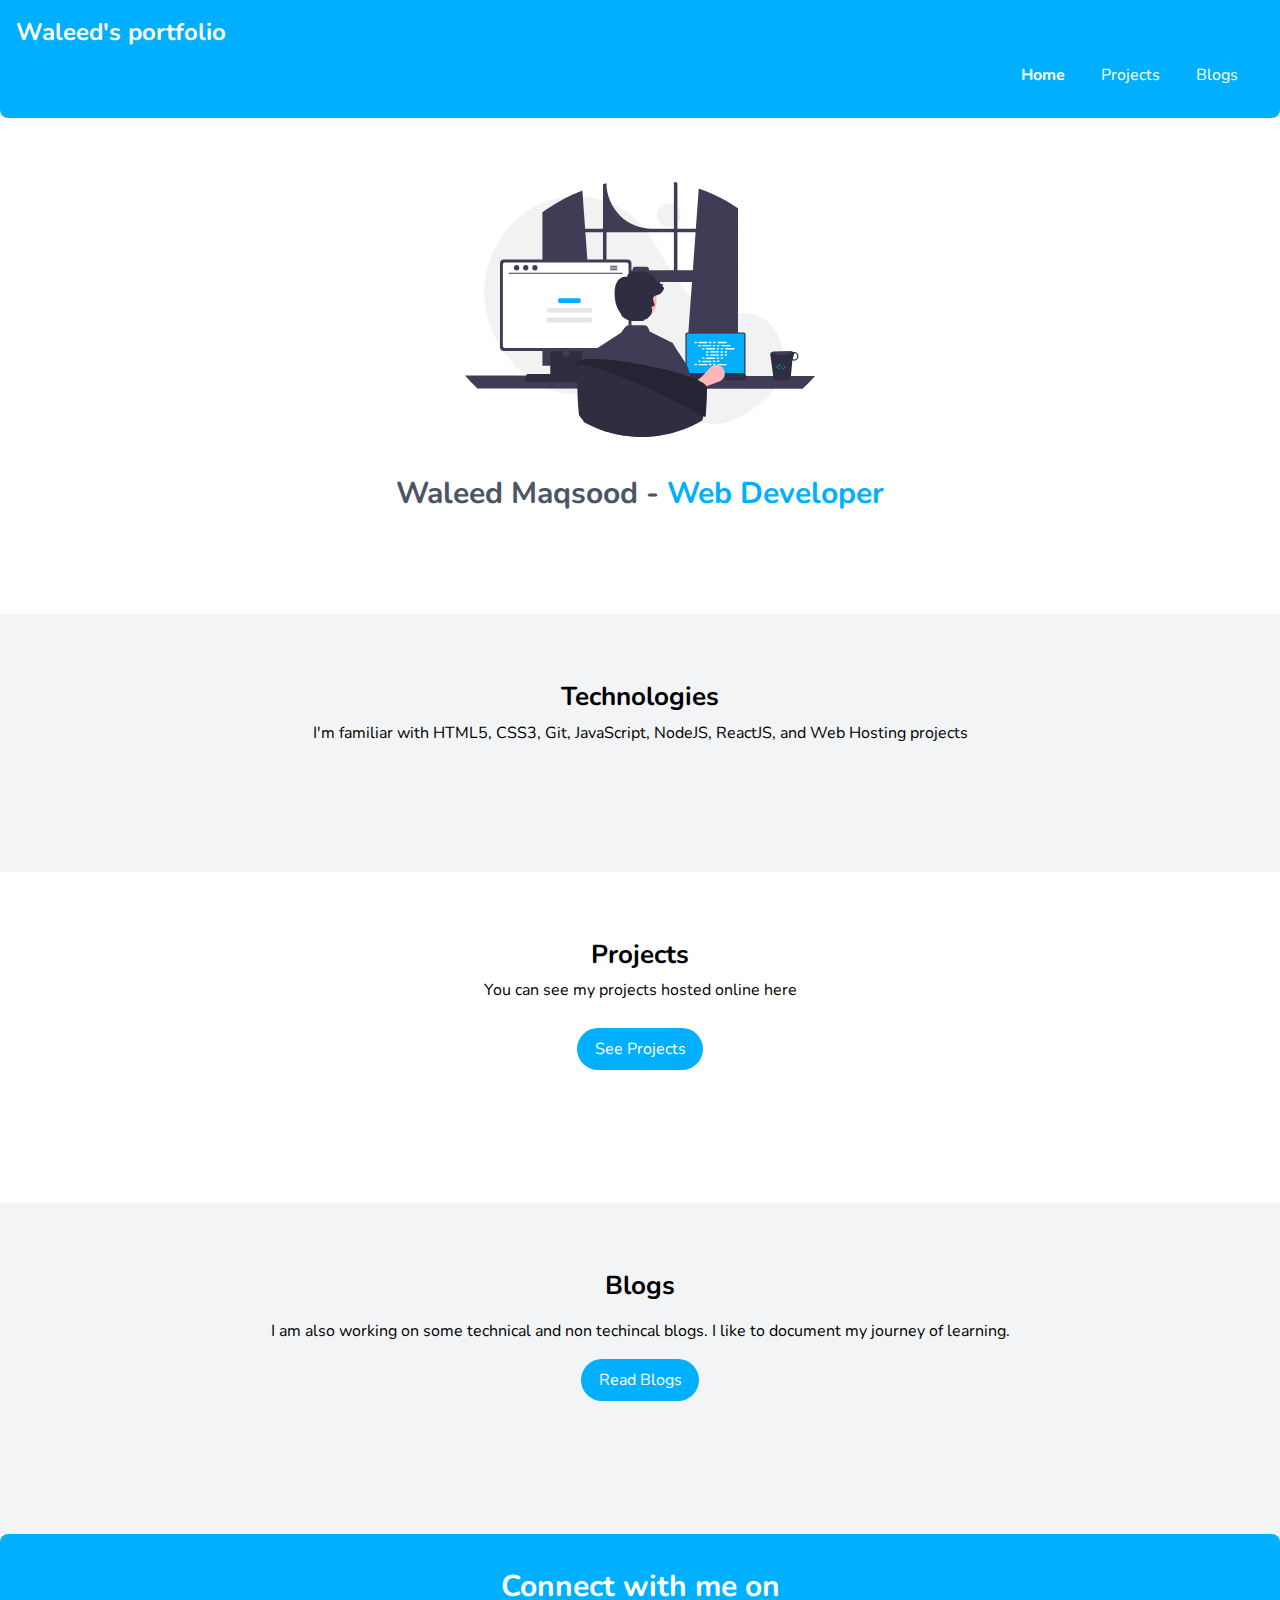
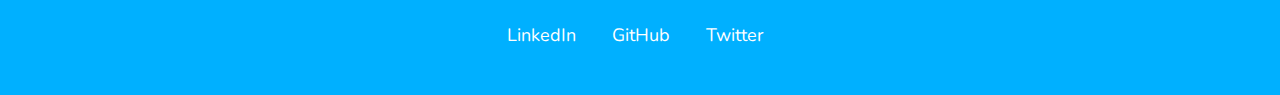
<file: index.html>
<!DOCTYPE html>
<html lang="en">
<head>
    <meta charset="UTF-8">
    <meta name="viewport" content="width=device-width, initial-scale=1.0">
    <title>Home</title>
    <link rel="stylesheet" href="style.css">
</head>
<body>
    <nav class="navigation container">
        <div class="nav-brand brand-size">Waleed's portfolio</div>
        <ul class="list-non-bullets nav-list">
            <li class="list-item-inline">
                <a class="link link-active" href="/">Home</a>
            </li>
       
            <li class="list-item-inline">
                <a class="link" href="projects.html">Projects</a>
            </li>
       
            <li class="list-item-inline">
             <a class="link" href="blogs.html">Blogs</a>
            </li>
        </ul>
    </nav>

    <header class="hero">
        <img class="hero-img" src="images/hero.svg" alt="image">
        <h1 class="hero-heading h-size">Waleed Maqsood - <span class="heading-inverted">Web Developer</span></h1>
    </header>

    <section class="section ow">
        <div class="conatiner container-center"><h1>Technologies</h1>
        <p class="para">I'm familiar with HTML5, CSS3, Git, JavaScript, NodeJS, ReactJS, and Web Hosting projects</p> </div>
    </section>

    <section class="section">
        <div class="conatiner container-center"><h1>Projects</h1>
        <p class="para">You can see my projects hosted online here</p> </div>
        <div class="button-container">
            <a class="link link-primary" href="projects.html">See Projects</a>
        </div>
    </section>

    <section class="section ow">
        <div class="conatiner container-center"><h1>Blogs</h1>
        <p>I am also working on some technical and non techincal blogs. I like to document my journey of learning.</p> </div>
        <div class="button-container">
            <a class="link link-primary" href="blogs.html">Read Blogs</a>
        </div>
    </section>

    <footer class="footer"> 

        <div class="footer-heading">Connect with me on</div>
        <ul class="social-links list-non-bullets">
            <li class="list-item-inline">
                <a class="link social-link-size"href="https://www.linkedin.com/in/waleed-maqsood-0799b5226/">LinkedIn</a>
            </li>

            <li class="list-item-inline">
                <a class="link social-link-size"href="https://github.com/waleedmaqsood041">GitHub</a>
            </li>
            
            <li class="list-item-inline">
                <a class="link social-link-size"href="https://twitter.com/w161660">Twitter</a>
            </li>
        </ul>
        
    </footer>

</body>
</html>
</file>
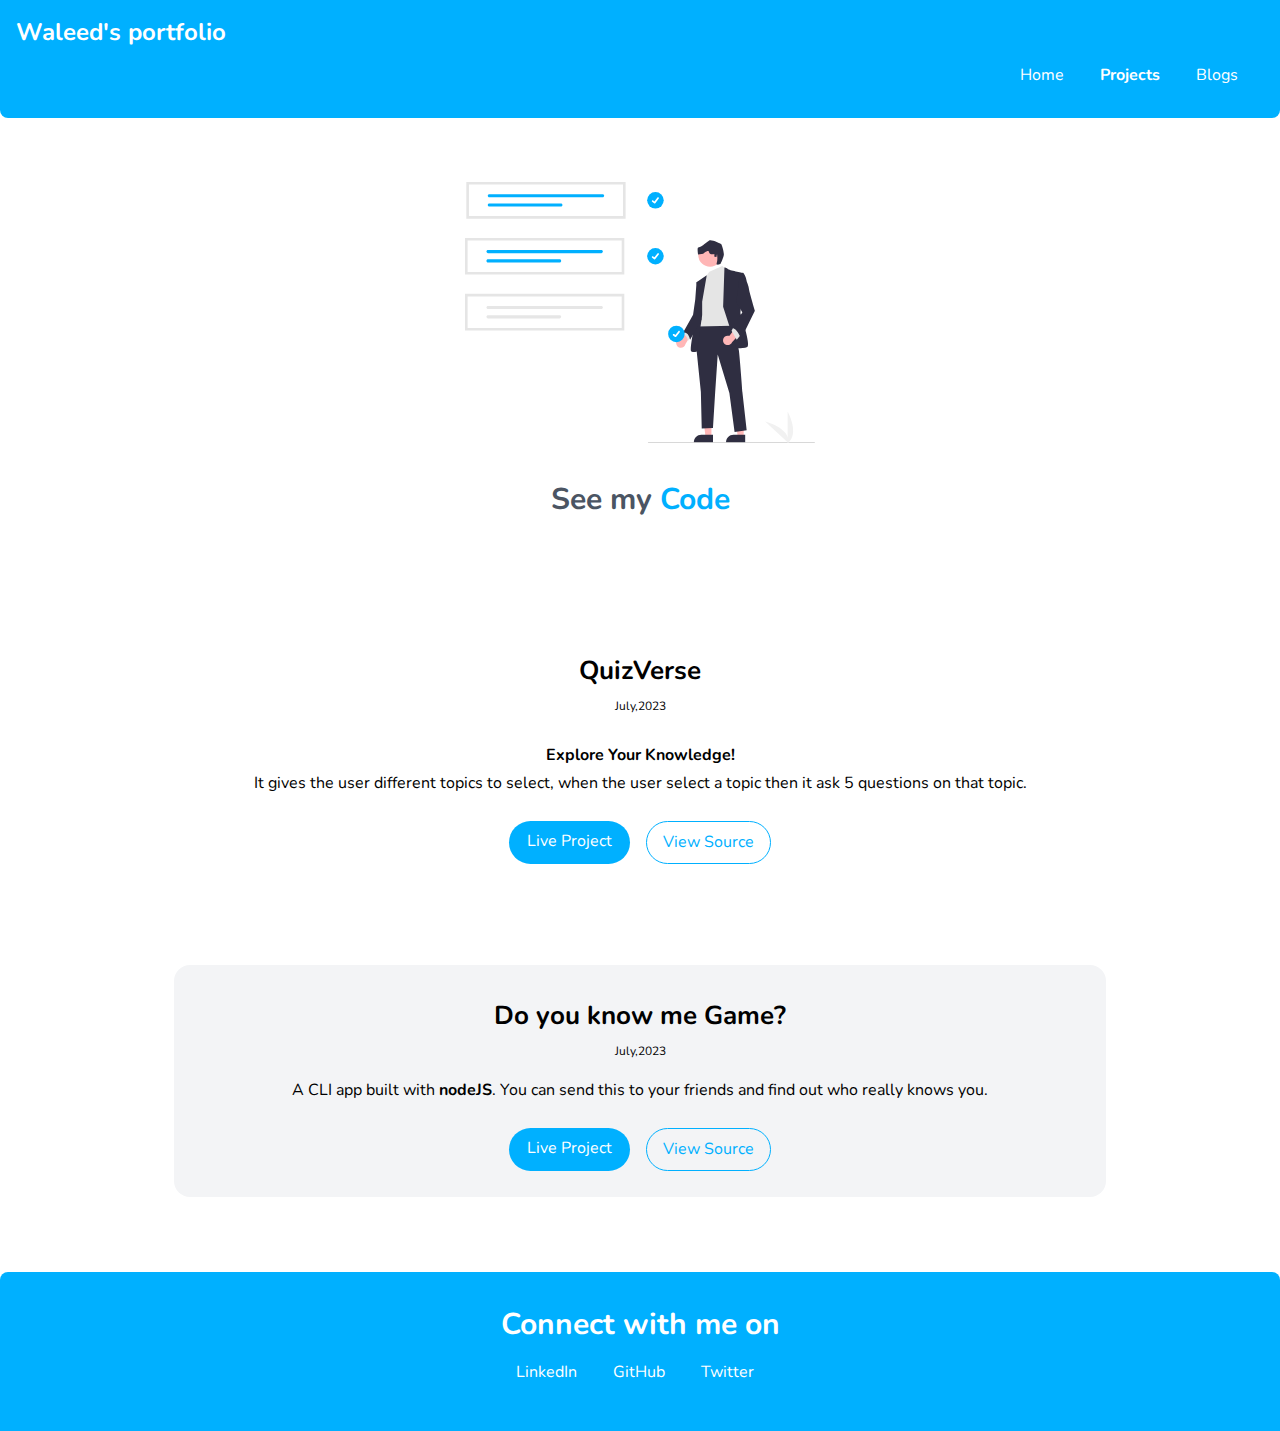
<file: projects.html>
<!DOCTYPE html>
<html lang="en">
<head>
    <meta charset="UTF-8">
    <meta name="viewport" content="width=device-width, initial-scale=1.0">
    <title>Projects</title>
    <link rel="stylesheet" href="style.css">
</head>
<body>
    <nav class="navigation container">
        <div class="nav-brand">Waleed's portfolio</div> 
        <ul class="list-non-bullets nav-list">
            <li class="list-item-inline">
                <a class="link" href="/">Home</a>
            </li>
       
            <li class="list-item-inline">
                <a class="link link-active" href="projects.html">Projects</a>
            </li>
       
            <li class="list-item-inline">
             <a class="link" href="blogs.html">Blogs</a>
            </li>
        </ul>
    </nav>

    <header class="hero">
        <img class="hero-img" src="images/projects-completed.svg" alt="image">
        <h1 class="hero-heading h-size">See my <span class="heading-inverted">Code</span></h1>
    </header>

    <ul class="list-non-bullets"> 
        <li>
                <div class="conatiner container-center"><h1 class="h1">QuizVerse</h1>
                    <small class="small">July,2023</small>
                    <p><strong>Explore Your Knowledge!</strong> </p>
                    <p class="para">
                        It gives the user different topics to select, when the user select a topic then it ask 5 questions on that topic.</p> </div>
                        
                        <div class="button-container">
                            <a class="link link-primary" href="https://replit.com/@waleedworkoffic/QuizVerse?embed=1&output=1">Live Project</a>
                            <a class="link link-secondary" href="https://github.com/waleedmaqsood041/QuizVerse">View Source</a>
                        </div>
        </li> 
        
        
        
        
        <li>
            <div class="conatiner container-center ow"><h1 class="h1">Do you know me Game?</h1>
                <small class="small">July,2023</small>
                <p class="para">A CLI app built with <strong>nodeJS</strong>. You can send this to your friends and find out who really knows you.</p> </div>
        
                <div class="button-container">
                    <a class="link link-primary" href="https://replit.com/@waleedworkoffic/Game?embed=1&output=1">Live Project</a>
                    <a class="link link-secondary" href="https://github.com/waleedmaqsood041/Do-You-Know-Me-Game">View Source</a>
                </div>
        </li> 
    </ul>

        

    <footer class="footer"> 

        <div class="footer-heading">Connect with me on</div>
        <ul class="social-links list-non-bullets">
            <li class="list-item-inline">
                <a class="link size"href="https://www.linkedin.com/in/waleed-maqsood-0799b5226/">LinkedIn</a>
            </li>

            <li class="list-item-inline">
                <a class="link size"href="https://github.com/waleedmaqsood041">GitHub</a>
            </li>
            
            <li class="list-item-inline">
                <a class="link size"href="https://twitter.com/w161660">Twitter</a>
            </li>
        </ul>
        
    </footer>

</body>
</html>
</file>
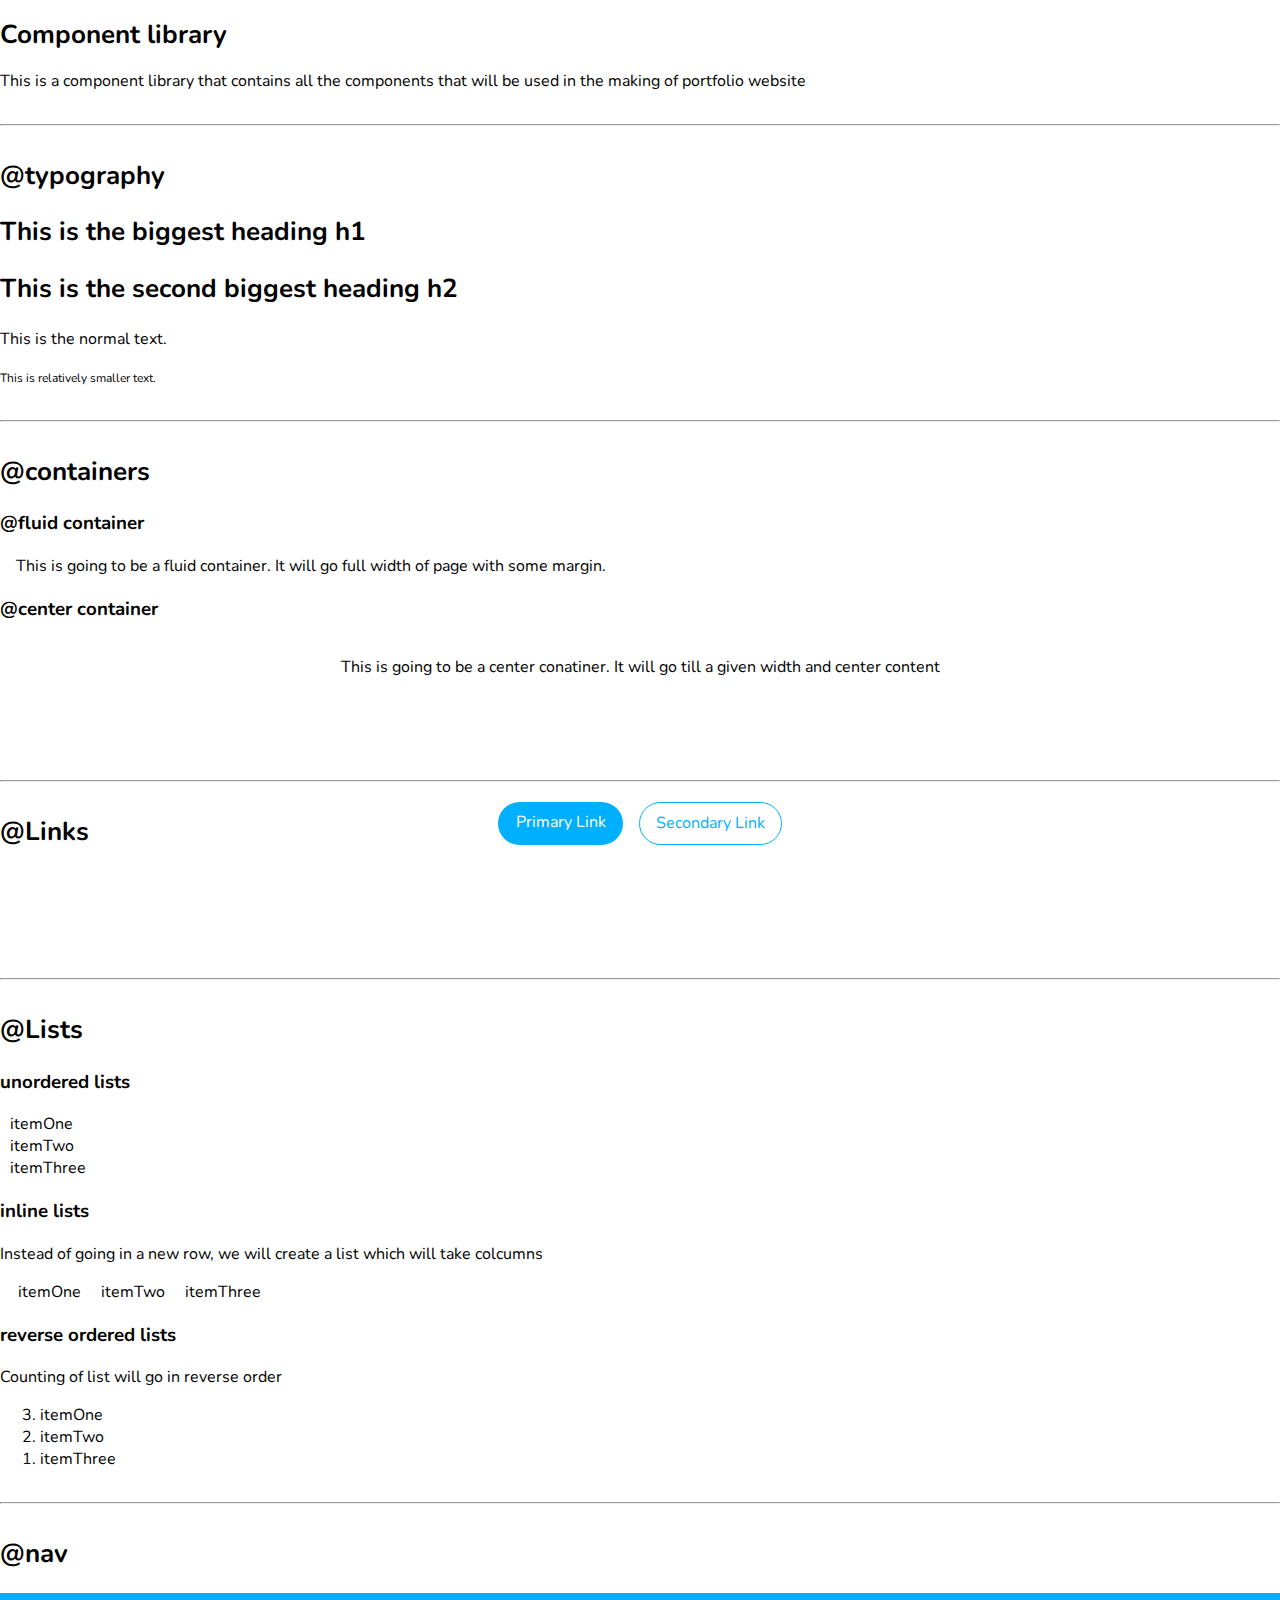
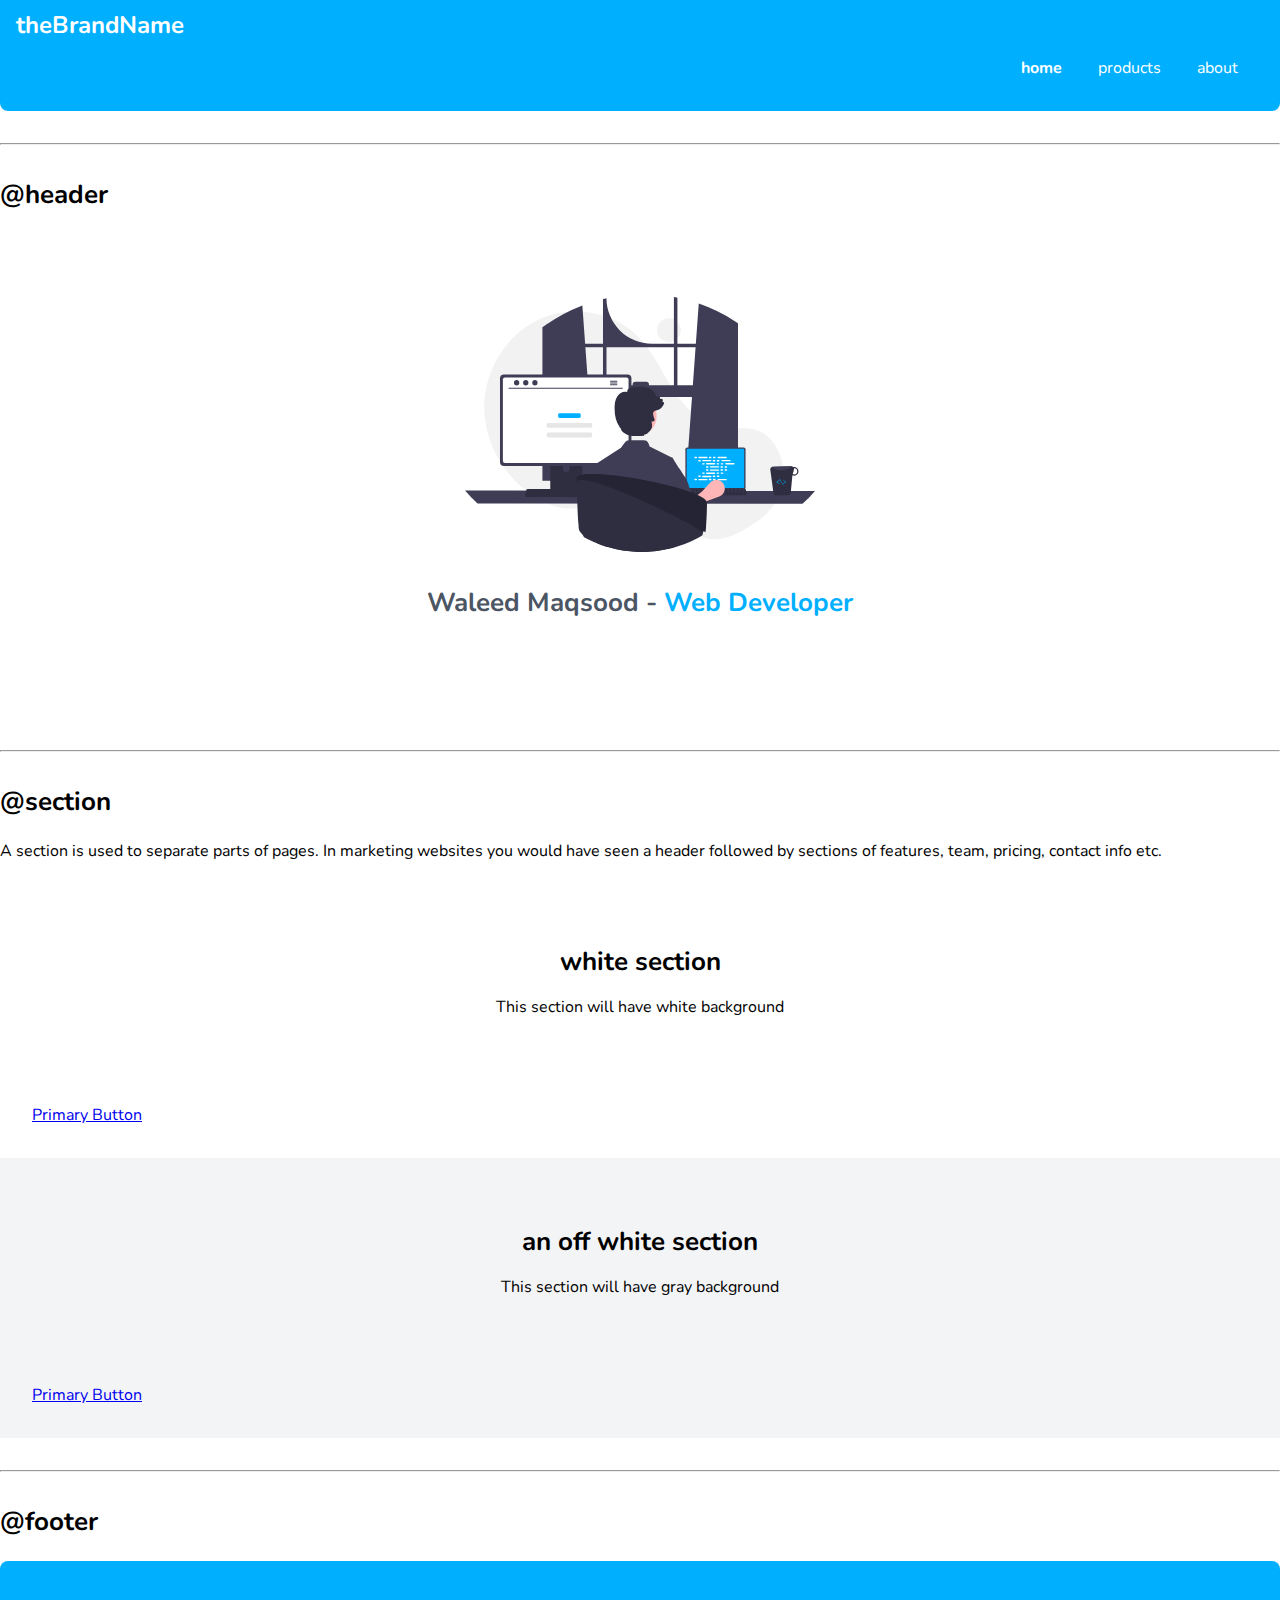
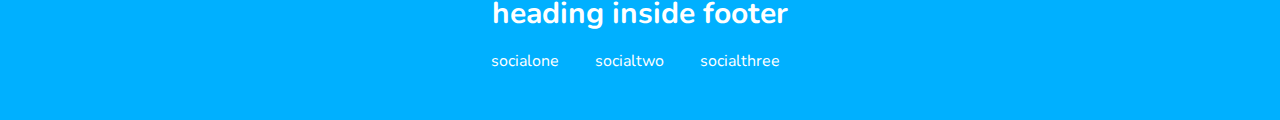
<file: lib/components.html>
<!DOCTYPE html>
<html lang="en">
<head>
    <meta charset="UTF-8">
    <meta name="viewport" content="width=device-width, initial-scale=1.0">
    <title>Component Library</title>
    <link rel="stylesheet" href="/style.css">
</head>
<body>
    <h1>Component library</h1>
    <p>This is a component library that contains all the components that will be used in the making of portfolio website</p>
    
    <hr>

    <h2>@typography</h2>
    
    <h1>This is the biggest heading h1</h1>

    <h2>This is the second biggest heading h2</h2>

    <p>This is the normal text.</p>

    <small>This is relatively smaller text.</small>

    <hr>

    <h2>@containers</h2>

    <h3>@fluid container</h3>

    <div class ="container">This is going to be a fluid container. It will go full width of page with some margin.</div>

    <h3>@center container</h3>
    <div class ="container container-center">This is going to be a center conatiner. It will go till a given width and center content</div>

    <hr>

    <h2>@Links</h2>
    <div class="button-container">
        <a class="link link-primary" href="/">Primary Link</a>
        <a class="link link-secondary" href="/">Secondary Link</a>
    </div>
    
    
    <hr>


    <h2>@Lists</h2>

    <h3>unordered lists</h3>
    
    <ul class="list-non-bullets">
        <li>itemOne</li>
        <li>itemTwo</li>
        <li>itemThree</li>
    </ul>

    <h3>inline lists</h3>
    
    <p>Instead of going in a new row, we will create a list which will take colcumns</p>
    
    <ul class="list-non-bullets">
        <li class="list-item-inline">itemOne</li>
        <li class="list-item-inline">itemTwo</li>
        <li class="list-item-inline">itemThree</li>
    </ul>

    <h3>reverse ordered lists</h3>

    <p>Counting of list will go in reverse order</p>

    <ol reversed>
        <li>itemOne</li>
        <li>itemTwo</li>
        <li>itemThree</li>
    </ol>

    <hr>

    <h2>@nav</h2>
    
    <nav class="navigation container">
        <div class="nav-brand">theBrandName</div> 
        <ul class="list-non-bullets nav-list">
            <li class="list-item-inline">
                <a class="link link-active" href="/">home</a>
            </li>
       
            <li class="list-item-inline">
                <a class="link" href="/">products</a>
            </li>
       
            <li class="list-item-inline">
             <a class="link" href="/">about</a>
            </li>
        </ul>
    </nav>

    <hr>

    <h2>@header</h2>

    <header class="hero">
        <img class="hero-img" src="/images/hero.svg" alt="image">
        <h1 class="hero-heading">Waleed Maqsood - <span class="heading-inverted">Web Developer</span></h1>
    </header>

    <hr>

    <h2>@section</h2>
   
    <p>A section is used to separate parts of pages. In marketing websites you would have seen a header followed by sections of features, team, pricing, contact info etc.</p>

    
    
    <section class="section">
        <div class="conatiner container-center"><h1>white section</h1>
        <p>This section will have white background</p> </div>
        <a href="/">Primary Button</a>
    </section>
    
    <section class="section ow">
        <div class="conatiner container-center"><h1>an off white section</h1>
        <p>This section will have gray background</p> </div>
        <a href="/">Primary Button</a>
    </section>

    <hr>

    <h2>@footer</h2>
    <footer class="footer"> 

        <div class="footer-heading">heading inside footer</div>
        <ul class="social-links list-non-bullets">
            <li class="list-item-inline">
                <a class="link"href="/">socialone</a>
            </li>

            <li class="list-item-inline">
                <a class="link"href="/">socialtwo</a>
            </li>
            
            <li class="list-item-inline">
                <a class="link"href="/">socialthree</a>
            </li>
        </ul>
        
    </footer>

</body>
</html>
</file>
<file: style.css>
@import url('https://fonts.googleapis.com/css2?family=Nunito:wght@400;700&display=swap');

body{
    font-family: 'Nunito', sans-serif;
    margin: 0;
}

body::-webkit-scrollbar{
    display: none;
}

.h-size{
    font-size: 30px;
}

h1{
    font-size: 26px;
}
h2{
    font-size: 26px;
}

small{
    font-size: 12px;
}

p{
    font-size: 16px;
}
.social-link-size{
    font-size: 18px;
}
a{
    font-size: 16px;
}

hr{
    margin: 2rem 0rem;
}


:root{
--primary-color:#00B0FF;
--off-white:#f3f4f6;
--dark-gray:#4b5563;
}


/* container */

.container{
    padding: 0rem 1rem;
}

.container-center{
    width: auto;
}
.container-center{
max-width: 900px;
text-align: center;
margin: auto;
padding: 1rem;
border-radius: 1rem;
padding-bottom: 70px;
}

.small{
position: relative;
bottom: 12px;
}

.para{
    position: relative;
bottom: 10px;
}

.button-container{
    position: relative;
    bottom: 85px;
    display: flex;
    justify-content: center;
}

.link {
    box-sizing: border-box;
    display: inline-block;
    text-decoration: none;
    border-radius: 2rem;
    text-align: center;
    margin: 1rem 0.5rem;
    max-width: 150px;
  }
  
  .link-primary {
    padding: 0.6rem 1.1rem;
    background-color: var(--primary-color);
    color: white;
    border: none;
  }
  
  .link-secondary {
    padding: 0.6rem 1rem;
    background-color: transparent;
    color: var(--primary-color);
    border: 0.5px solid var(--primary-color);
  }


/* lists */
.list-non-bullets{
    padding-inline-start: 10px;
    padding-inline-end: 10px;
    margin-block-start: 0px;
    margin-block-end: 0px;
    list-style: none;
}

.list-item-inline{
    display: inline;
    padding: 0rem 0.5rem;
}

/* navigation */

.navigation{
    background-color: var(--primary-color);
    color: white;
    padding: 1rem;
    border-bottom-left-radius: 0.5rem;
    border-bottom-right-radius: 0.5rem;
}

.navigation .nav-brand{
font-weight: bold;
font-size: 1.5rem;
}

.navigation .link{
    color: white;
}

.nav-list{
    text-align: right;
}

.navigation .link-active{
    font-weight: bold;
}


/* header */
.hero{
    padding:4rem 2rem;
}

.hero .hero-img{
    max-width: 350px;
    display: block;
    margin: auto;
}

.hero .hero-heading{
    padding: 1rem;
    color: var(--dark-gray);
    text-align: center;
}

.hero .hero-heading .heading-inverted{
    color: var(--primary-color);
}

/* sections */

.section{
    padding: 2rem;
}

.section h1{
    text-align: center;
}

.ow{
    background-color:var(--off-white) ;
}

/* footer */

.footer{
    background-color: var(--primary-color);
    padding: 2rem 1rem;
    text-align: center;
    color: white;
    border-top-left-radius: 0.5rem;
    border-top-right-radius: 0.5rem;
}

.footer .footer-heading{
    font-weight:bold;
    font-size: 30px;
}
.footer .link{
    color: white;
}

.footer ul{
    padding-inline-start:0px;
}
</file>
